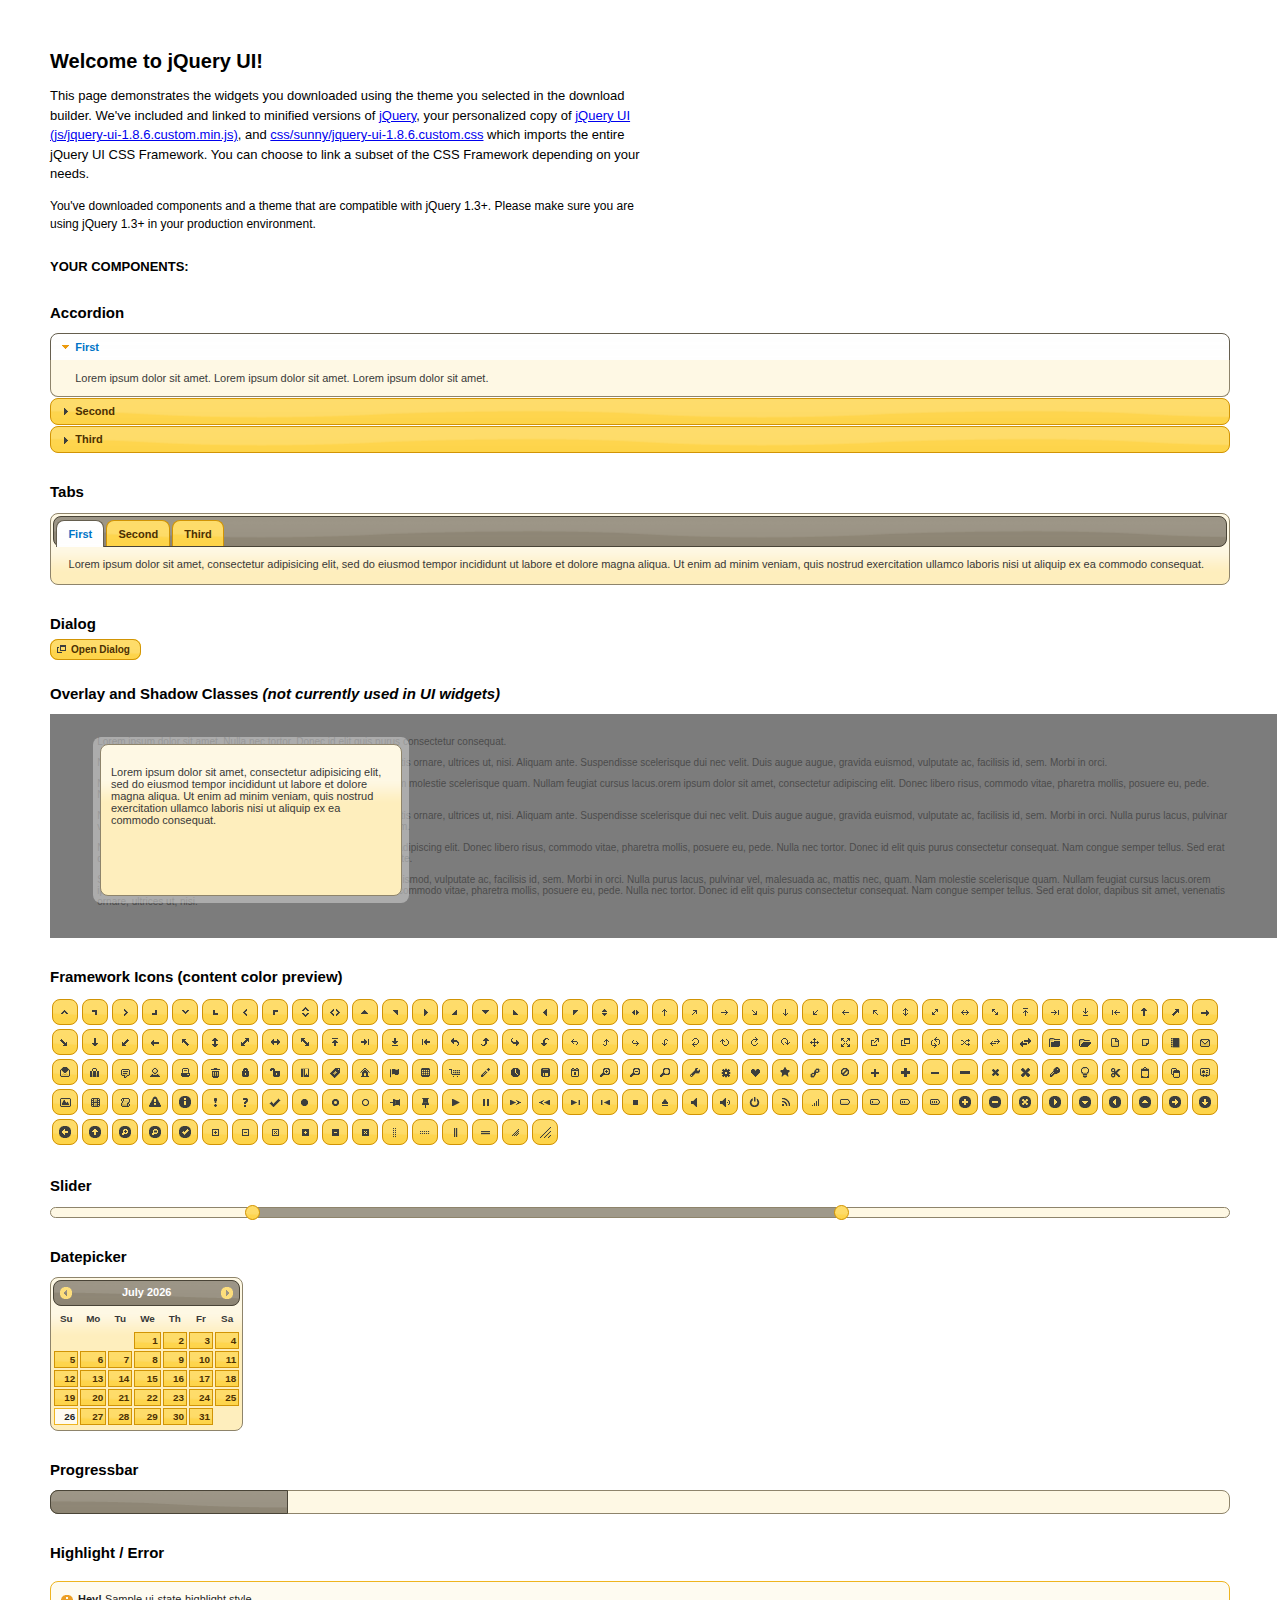
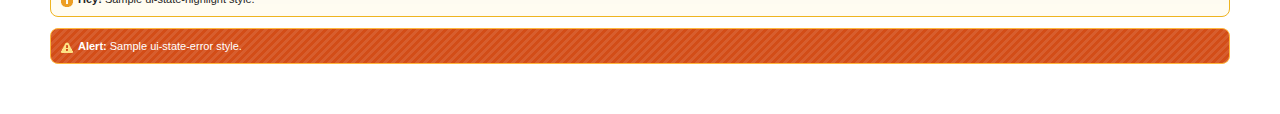
<file: static/lib/index.html>
<!DOCTYPE html>
<html>
	<head>
		<meta http-equiv="Content-Type" content="text/html; charset=iso-8859-1" />
		<title>jQuery UI Example Page</title>
		<link type="text/css" href="css/sunny/jquery-ui-1.8.6.custom.css" rel="stylesheet" />	
		<script type="text/javascript" src="js/jquery-1.4.2.min.js"></script>
		<script type="text/javascript" src="js/jquery-ui-1.8.6.custom.min.js"></script>
		<script type="text/javascript">
			$(function(){

				// Accordion
				$("#accordion").accordion({ header: "h3" });
	
				// Tabs
				$('#tabs').tabs();
	

				// Dialog			
				$('#dialog').dialog({
					autoOpen: false,
					width: 600,
					buttons: {
						"Ok": function() { 
							$(this).dialog("close"); 
						}, 
						"Cancel": function() { 
							$(this).dialog("close"); 
						} 
					}
				});
				
				// Dialog Link
				$('#dialog_link').click(function(){
					$('#dialog').dialog('open');
					return false;
				});

				// Datepicker
				$('#datepicker').datepicker({
					inline: true
				});
				
				// Slider
				$('#slider').slider({
					range: true,
					values: [17, 67]
				});
				
				// Progressbar
				$("#progressbar").progressbar({
					value: 20 
				});
				
				//hover states on the static widgets
				$('#dialog_link, ul#icons li').hover(
					function() { $(this).addClass('ui-state-hover'); }, 
					function() { $(this).removeClass('ui-state-hover'); }
				);
				
			});
		</script>
		<style type="text/css">
			/*demo page css*/
			body{ font: 62.5% "Trebuchet MS", sans-serif; margin: 50px;}
			.demoHeaders { margin-top: 2em; }
			#dialog_link {padding: .4em 1em .4em 20px;text-decoration: none;position: relative;}
			#dialog_link span.ui-icon {margin: 0 5px 0 0;position: absolute;left: .2em;top: 50%;margin-top: -8px;}
			ul#icons {margin: 0; padding: 0;}
			ul#icons li {margin: 2px; position: relative; padding: 4px 0; cursor: pointer; float: left;  list-style: none;}
			ul#icons span.ui-icon {float: left; margin: 0 4px;}
		</style>	
	</head>
	<body>
	<h1>Welcome to jQuery UI!</h1>
	<p style="font-size: 1.3em; line-height: 1.5; margin: 1em 0; width: 50%;">This page demonstrates the widgets you downloaded using the theme you selected in the download builder. We've included and linked to minified versions of <a href="js/jquery-1.4.2.min.js">jQuery</a>, your personalized copy of <a href="js/jquery-ui-1.8.6.custom.min.js">jQuery UI (js/jquery-ui-1.8.6.custom.min.js)</a>, and <a href="css/sunny/jquery-ui-1.8.6.custom.css">css/sunny/jquery-ui-1.8.6.custom.css</a> which imports the entire jQuery UI CSS Framework. You can choose to link a subset of the CSS Framework depending on your needs. </p>
	<p style="font-size: 1.2em; line-height: 1.5; margin: 1em 0; width: 50%;">You've downloaded components and a theme that are compatible with jQuery 1.3+. Please make sure you are using jQuery 1.3+ in your production environment.</p>	

	<p style="font-weight: bold; margin: 2em 0 1em; font-size: 1.3em;">YOUR COMPONENTS:</p>
		
		<!-- Accordion -->
		<h2 class="demoHeaders">Accordion</h2>
		<div id="accordion">
			<div>
				<h3><a href="#">First</a></h3>
				<div>Lorem ipsum dolor sit amet. Lorem ipsum dolor sit amet. Lorem ipsum dolor sit amet.</div>
			</div>
			<div>
				<h3><a href="#">Second</a></h3>
				<div>Phasellus mattis tincidunt nibh.</div>
			</div>
			<div>
				<h3><a href="#">Third</a></h3>
				<div>Nam dui erat, auctor a, dignissim quis.</div>
			</div>
		</div>
	
		<!-- Tabs -->
		<h2 class="demoHeaders">Tabs</h2>
		<div id="tabs">
			<ul>
				<li><a href="#tabs-1">First</a></li>
				<li><a href="#tabs-2">Second</a></li>
				<li><a href="#tabs-3">Third</a></li>
			</ul>
			<div id="tabs-1">Lorem ipsum dolor sit amet, consectetur adipisicing elit, sed do eiusmod tempor incididunt ut labore et dolore magna aliqua. Ut enim ad minim veniam, quis nostrud exercitation ullamco laboris nisi ut aliquip ex ea commodo consequat.</div>
			<div id="tabs-2">Phasellus mattis tincidunt nibh. Cras orci urna, blandit id, pretium vel, aliquet ornare, felis. Maecenas scelerisque sem non nisl. Fusce sed lorem in enim dictum bibendum.</div>
			<div id="tabs-3">Nam dui erat, auctor a, dignissim quis, sollicitudin eu, felis. Pellentesque nisi urna, interdum eget, sagittis et, consequat vestibulum, lacus. Mauris porttitor ullamcorper augue.</div>
		</div>
	
		<!-- Dialog NOTE: Dialog is not generated by UI in this demo so it can be visually styled in themeroller-->
		<h2 class="demoHeaders">Dialog</h2>
		<p><a href="#" id="dialog_link" class="ui-state-default ui-corner-all"><span class="ui-icon ui-icon-newwin"></span>Open Dialog</a></p>
		
		
		<h2 class="demoHeaders">Overlay and Shadow Classes <em>(not currently used in UI widgets)</em></h2>
		<div style="position: relative; width: 96%; height: 200px; padding:1% 4%; overflow:hidden;" class="fakewindowcontain">
			<p>Lorem ipsum dolor sit amet,  Nulla nec tortor. Donec id elit quis purus consectetur consequat. </p><p>Nam congue semper tellus. Sed erat dolor, dapibus sit amet, venenatis ornare, ultrices ut, nisi. Aliquam ante. Suspendisse scelerisque dui nec velit. Duis augue augue, gravida euismod, vulputate ac, facilisis id, sem. Morbi in orci. </p><p>Nulla purus lacus, pulvinar vel, malesuada ac, mattis nec, quam. Nam molestie scelerisque quam. Nullam feugiat cursus lacus.orem ipsum dolor sit amet, consectetur adipiscing elit. Donec libero risus, commodo vitae, pharetra mollis, posuere eu, pede. Nulla nec tortor. Donec id elit quis purus consectetur consequat. </p><p>Nam congue semper tellus. Sed erat dolor, dapibus sit amet, venenatis ornare, ultrices ut, nisi. Aliquam ante. Suspendisse scelerisque dui nec velit. Duis augue augue, gravida euismod, vulputate ac, facilisis id, sem. Morbi in orci. Nulla purus lacus, pulvinar vel, malesuada ac, mattis nec, quam. Nam molestie scelerisque quam. </p><p>Nullam feugiat cursus lacus.orem ipsum dolor sit amet, consectetur adipiscing elit. Donec libero risus, commodo vitae, pharetra mollis, posuere eu, pede. Nulla nec tortor. Donec id elit quis purus consectetur consequat. Nam congue semper tellus. Sed erat dolor, dapibus sit amet, venenatis ornare, ultrices ut, nisi. Aliquam ante. </p><p>Suspendisse scelerisque dui nec velit. Duis augue augue, gravida euismod, vulputate ac, facilisis id, sem. Morbi in orci. Nulla purus lacus, pulvinar vel, malesuada ac, mattis nec, quam. Nam molestie scelerisque quam. Nullam feugiat cursus lacus.orem ipsum dolor sit amet, consectetur adipiscing elit. Donec libero risus, commodo vitae, pharetra mollis, posuere eu, pede. Nulla nec tortor. Donec id elit quis purus consectetur consequat. Nam congue semper tellus. Sed erat dolor, dapibus sit amet, venenatis ornare, ultrices ut, nisi. </p>
			
			<!-- ui-dialog -->
			<div class="ui-overlay"><div class="ui-widget-overlay"></div><div class="ui-widget-shadow ui-corner-all" style="width: 302px; height: 152px; position: absolute; left: 50px; top: 30px;"></div></div>
			<div style="position: absolute; width: 280px; height: 130px;left: 50px; top: 30px; padding: 10px;" class="ui-widget ui-widget-content ui-corner-all">
				<div class="ui-dialog-content ui-widget-content" style="background: none; border: 0;">
					<p>Lorem ipsum dolor sit amet, consectetur adipisicing elit, sed do eiusmod tempor incididunt ut labore et dolore magna aliqua. Ut enim ad minim veniam, quis nostrud exercitation ullamco laboris nisi ut aliquip ex ea commodo consequat.</p>
				</div>
			</div>
		
		</div>

		
		<!-- ui-dialog -->
		<div id="dialog" title="Dialog Title">
			<p>Lorem ipsum dolor sit amet, consectetur adipisicing elit, sed do eiusmod tempor incididunt ut labore et dolore magna aliqua. Ut enim ad minim veniam, quis nostrud exercitation ullamco laboris nisi ut aliquip ex ea commodo consequat.</p>
		</div>
			
				
				
		<h2 class="demoHeaders">Framework Icons (content color preview)</h2>
		<ul id="icons" class="ui-widget ui-helper-clearfix">
		
		<li class="ui-state-default ui-corner-all" title=".ui-icon-carat-1-n"><span class="ui-icon ui-icon-carat-1-n"></span></li>
		<li class="ui-state-default ui-corner-all" title=".ui-icon-carat-1-ne"><span class="ui-icon ui-icon-carat-1-ne"></span></li>
		<li class="ui-state-default ui-corner-all" title=".ui-icon-carat-1-e"><span class="ui-icon ui-icon-carat-1-e"></span></li>
		
		<li class="ui-state-default ui-corner-all" title=".ui-icon-carat-1-se"><span class="ui-icon ui-icon-carat-1-se"></span></li>
		<li class="ui-state-default ui-corner-all" title=".ui-icon-carat-1-s"><span class="ui-icon ui-icon-carat-1-s"></span></li>
		<li class="ui-state-default ui-corner-all" title=".ui-icon-carat-1-sw"><span class="ui-icon ui-icon-carat-1-sw"></span></li>
		<li class="ui-state-default ui-corner-all" title=".ui-icon-carat-1-w"><span class="ui-icon ui-icon-carat-1-w"></span></li>
		<li class="ui-state-default ui-corner-all" title=".ui-icon-carat-1-nw"><span class="ui-icon ui-icon-carat-1-nw"></span></li>
		<li class="ui-state-default ui-corner-all" title=".ui-icon-carat-2-n-s"><span class="ui-icon ui-icon-carat-2-n-s"></span></li>
		<li class="ui-state-default ui-corner-all" title=".ui-icon-carat-2-e-w"><span class="ui-icon ui-icon-carat-2-e-w"></span></li>
		<li class="ui-state-default ui-corner-all" title=".ui-icon-triangle-1-n"><span class="ui-icon ui-icon-triangle-1-n"></span></li>
		<li class="ui-state-default ui-corner-all" title=".ui-icon-triangle-1-ne"><span class="ui-icon ui-icon-triangle-1-ne"></span></li>
		
		<li class="ui-state-default ui-corner-all" title=".ui-icon-triangle-1-e"><span class="ui-icon ui-icon-triangle-1-e"></span></li>
		<li class="ui-state-default ui-corner-all" title=".ui-icon-triangle-1-se"><span class="ui-icon ui-icon-triangle-1-se"></span></li>
		<li class="ui-state-default ui-corner-all" title=".ui-icon-triangle-1-s"><span class="ui-icon ui-icon-triangle-1-s"></span></li>
		<li class="ui-state-default ui-corner-all" title=".ui-icon-triangle-1-sw"><span class="ui-icon ui-icon-triangle-1-sw"></span></li>
		<li class="ui-state-default ui-corner-all" title=".ui-icon-triangle-1-w"><span class="ui-icon ui-icon-triangle-1-w"></span></li>
		<li class="ui-state-default ui-corner-all" title=".ui-icon-triangle-1-nw"><span class="ui-icon ui-icon-triangle-1-nw"></span></li>
		<li class="ui-state-default ui-corner-all" title=".ui-icon-triangle-2-n-s"><span class="ui-icon ui-icon-triangle-2-n-s"></span></li>
		<li class="ui-state-default ui-corner-all" title=".ui-icon-triangle-2-e-w"><span class="ui-icon ui-icon-triangle-2-e-w"></span></li>
		<li class="ui-state-default ui-corner-all" title=".ui-icon-arrow-1-n"><span class="ui-icon ui-icon-arrow-1-n"></span></li>
		
		<li class="ui-state-default ui-corner-all" title=".ui-icon-arrow-1-ne"><span class="ui-icon ui-icon-arrow-1-ne"></span></li>
		<li class="ui-state-default ui-corner-all" title=".ui-icon-arrow-1-e"><span class="ui-icon ui-icon-arrow-1-e"></span></li>
		<li class="ui-state-default ui-corner-all" title=".ui-icon-arrow-1-se"><span class="ui-icon ui-icon-arrow-1-se"></span></li>
		<li class="ui-state-default ui-corner-all" title=".ui-icon-arrow-1-s"><span class="ui-icon ui-icon-arrow-1-s"></span></li>
		<li class="ui-state-default ui-corner-all" title=".ui-icon-arrow-1-sw"><span class="ui-icon ui-icon-arrow-1-sw"></span></li>
		<li class="ui-state-default ui-corner-all" title=".ui-icon-arrow-1-w"><span class="ui-icon ui-icon-arrow-1-w"></span></li>
		<li class="ui-state-default ui-corner-all" title=".ui-icon-arrow-1-nw"><span class="ui-icon ui-icon-arrow-1-nw"></span></li>
		<li class="ui-state-default ui-corner-all" title=".ui-icon-arrow-2-n-s"><span class="ui-icon ui-icon-arrow-2-n-s"></span></li>
		<li class="ui-state-default ui-corner-all" title=".ui-icon-arrow-2-ne-sw"><span class="ui-icon ui-icon-arrow-2-ne-sw"></span></li>
		
		<li class="ui-state-default ui-corner-all" title=".ui-icon-arrow-2-e-w"><span class="ui-icon ui-icon-arrow-2-e-w"></span></li>
		<li class="ui-state-default ui-corner-all" title=".ui-icon-arrow-2-se-nw"><span class="ui-icon ui-icon-arrow-2-se-nw"></span></li>
		<li class="ui-state-default ui-corner-all" title=".ui-icon-arrowstop-1-n"><span class="ui-icon ui-icon-arrowstop-1-n"></span></li>
		<li class="ui-state-default ui-corner-all" title=".ui-icon-arrowstop-1-e"><span class="ui-icon ui-icon-arrowstop-1-e"></span></li>
		<li class="ui-state-default ui-corner-all" title=".ui-icon-arrowstop-1-s"><span class="ui-icon ui-icon-arrowstop-1-s"></span></li>
		<li class="ui-state-default ui-corner-all" title=".ui-icon-arrowstop-1-w"><span class="ui-icon ui-icon-arrowstop-1-w"></span></li>
		<li class="ui-state-default ui-corner-all" title=".ui-icon-arrowthick-1-n"><span class="ui-icon ui-icon-arrowthick-1-n"></span></li>
		<li class="ui-state-default ui-corner-all" title=".ui-icon-arrowthick-1-ne"><span class="ui-icon ui-icon-arrowthick-1-ne"></span></li>
		<li class="ui-state-default ui-corner-all" title=".ui-icon-arrowthick-1-e"><span class="ui-icon ui-icon-arrowthick-1-e"></span></li>
		
		<li class="ui-state-default ui-corner-all" title=".ui-icon-arrowthick-1-se"><span class="ui-icon ui-icon-arrowthick-1-se"></span></li>
		<li class="ui-state-default ui-corner-all" title=".ui-icon-arrowthick-1-s"><span class="ui-icon ui-icon-arrowthick-1-s"></span></li>
		<li class="ui-state-default ui-corner-all" title=".ui-icon-arrowthick-1-sw"><span class="ui-icon ui-icon-arrowthick-1-sw"></span></li>
		<li class="ui-state-default ui-corner-all" title=".ui-icon-arrowthick-1-w"><span class="ui-icon ui-icon-arrowthick-1-w"></span></li>
		<li class="ui-state-default ui-corner-all" title=".ui-icon-arrowthick-1-nw"><span class="ui-icon ui-icon-arrowthick-1-nw"></span></li>
		<li class="ui-state-default ui-corner-all" title=".ui-icon-arrowthick-2-n-s"><span class="ui-icon ui-icon-arrowthick-2-n-s"></span></li>
		<li class="ui-state-default ui-corner-all" title=".ui-icon-arrowthick-2-ne-sw"><span class="ui-icon ui-icon-arrowthick-2-ne-sw"></span></li>
		<li class="ui-state-default ui-corner-all" title=".ui-icon-arrowthick-2-e-w"><span class="ui-icon ui-icon-arrowthick-2-e-w"></span></li>
		<li class="ui-state-default ui-corner-all" title=".ui-icon-arrowthick-2-se-nw"><span class="ui-icon ui-icon-arrowthick-2-se-nw"></span></li>
		
		<li class="ui-state-default ui-corner-all" title=".ui-icon-arrowthickstop-1-n"><span class="ui-icon ui-icon-arrowthickstop-1-n"></span></li>
		<li class="ui-state-default ui-corner-all" title=".ui-icon-arrowthickstop-1-e"><span class="ui-icon ui-icon-arrowthickstop-1-e"></span></li>
		<li class="ui-state-default ui-corner-all" title=".ui-icon-arrowthickstop-1-s"><span class="ui-icon ui-icon-arrowthickstop-1-s"></span></li>
		<li class="ui-state-default ui-corner-all" title=".ui-icon-arrowthickstop-1-w"><span class="ui-icon ui-icon-arrowthickstop-1-w"></span></li>
		<li class="ui-state-default ui-corner-all" title=".ui-icon-arrowreturnthick-1-w"><span class="ui-icon ui-icon-arrowreturnthick-1-w"></span></li>
		<li class="ui-state-default ui-corner-all" title=".ui-icon-arrowreturnthick-1-n"><span class="ui-icon ui-icon-arrowreturnthick-1-n"></span></li>
		<li class="ui-state-default ui-corner-all" title=".ui-icon-arrowreturnthick-1-e"><span class="ui-icon ui-icon-arrowreturnthick-1-e"></span></li>
		<li class="ui-state-default ui-corner-all" title=".ui-icon-arrowreturnthick-1-s"><span class="ui-icon ui-icon-arrowreturnthick-1-s"></span></li>
		<li class="ui-state-default ui-corner-all" title=".ui-icon-arrowreturn-1-w"><span class="ui-icon ui-icon-arrowreturn-1-w"></span></li>
		
		<li class="ui-state-default ui-corner-all" title=".ui-icon-arrowreturn-1-n"><span class="ui-icon ui-icon-arrowreturn-1-n"></span></li>
		<li class="ui-state-default ui-corner-all" title=".ui-icon-arrowreturn-1-e"><span class="ui-icon ui-icon-arrowreturn-1-e"></span></li>
		<li class="ui-state-default ui-corner-all" title=".ui-icon-arrowreturn-1-s"><span class="ui-icon ui-icon-arrowreturn-1-s"></span></li>
		<li class="ui-state-default ui-corner-all" title=".ui-icon-arrowrefresh-1-w"><span class="ui-icon ui-icon-arrowrefresh-1-w"></span></li>
		<li class="ui-state-default ui-corner-all" title=".ui-icon-arrowrefresh-1-n"><span class="ui-icon ui-icon-arrowrefresh-1-n"></span></li>
		<li class="ui-state-default ui-corner-all" title=".ui-icon-arrowrefresh-1-e"><span class="ui-icon ui-icon-arrowrefresh-1-e"></span></li>
		<li class="ui-state-default ui-corner-all" title=".ui-icon-arrowrefresh-1-s"><span class="ui-icon ui-icon-arrowrefresh-1-s"></span></li>
		<li class="ui-state-default ui-corner-all" title=".ui-icon-arrow-4"><span class="ui-icon ui-icon-arrow-4"></span></li>
		<li class="ui-state-default ui-corner-all" title=".ui-icon-arrow-4-diag"><span class="ui-icon ui-icon-arrow-4-diag"></span></li>
		
		<li class="ui-state-default ui-corner-all" title=".ui-icon-extlink"><span class="ui-icon ui-icon-extlink"></span></li>
		<li class="ui-state-default ui-corner-all" title=".ui-icon-newwin"><span class="ui-icon ui-icon-newwin"></span></li>
		<li class="ui-state-default ui-corner-all" title=".ui-icon-refresh"><span class="ui-icon ui-icon-refresh"></span></li>
		<li class="ui-state-default ui-corner-all" title=".ui-icon-shuffle"><span class="ui-icon ui-icon-shuffle"></span></li>
		<li class="ui-state-default ui-corner-all" title=".ui-icon-transfer-e-w"><span class="ui-icon ui-icon-transfer-e-w"></span></li>
		<li class="ui-state-default ui-corner-all" title=".ui-icon-transferthick-e-w"><span class="ui-icon ui-icon-transferthick-e-w"></span></li>
		<li class="ui-state-default ui-corner-all" title=".ui-icon-folder-collapsed"><span class="ui-icon ui-icon-folder-collapsed"></span></li>
		<li class="ui-state-default ui-corner-all" title=".ui-icon-folder-open"><span class="ui-icon ui-icon-folder-open"></span></li>
		<li class="ui-state-default ui-corner-all" title=".ui-icon-document"><span class="ui-icon ui-icon-document"></span></li>
		
		<li class="ui-state-default ui-corner-all" title=".ui-icon-document-b"><span class="ui-icon ui-icon-document-b"></span></li>
		<li class="ui-state-default ui-corner-all" title=".ui-icon-note"><span class="ui-icon ui-icon-note"></span></li>
		<li class="ui-state-default ui-corner-all" title=".ui-icon-mail-closed"><span class="ui-icon ui-icon-mail-closed"></span></li>
		<li class="ui-state-default ui-corner-all" title=".ui-icon-mail-open"><span class="ui-icon ui-icon-mail-open"></span></li>
		<li class="ui-state-default ui-corner-all" title=".ui-icon-suitcase"><span class="ui-icon ui-icon-suitcase"></span></li>
		<li class="ui-state-default ui-corner-all" title=".ui-icon-comment"><span class="ui-icon ui-icon-comment"></span></li>
		<li class="ui-state-default ui-corner-all" title=".ui-icon-person"><span class="ui-icon ui-icon-person"></span></li>
		<li class="ui-state-default ui-corner-all" title=".ui-icon-print"><span class="ui-icon ui-icon-print"></span></li>
		<li class="ui-state-default ui-corner-all" title=".ui-icon-trash"><span class="ui-icon ui-icon-trash"></span></li>
		
		<li class="ui-state-default ui-corner-all" title=".ui-icon-locked"><span class="ui-icon ui-icon-locked"></span></li>
		<li class="ui-state-default ui-corner-all" title=".ui-icon-unlocked"><span class="ui-icon ui-icon-unlocked"></span></li>
		<li class="ui-state-default ui-corner-all" title=".ui-icon-bookmark"><span class="ui-icon ui-icon-bookmark"></span></li>
		<li class="ui-state-default ui-corner-all" title=".ui-icon-tag"><span class="ui-icon ui-icon-tag"></span></li>
		<li class="ui-state-default ui-corner-all" title=".ui-icon-home"><span class="ui-icon ui-icon-home"></span></li>
		<li class="ui-state-default ui-corner-all" title=".ui-icon-flag"><span class="ui-icon ui-icon-flag"></span></li>
		<li class="ui-state-default ui-corner-all" title=".ui-icon-calculator"><span class="ui-icon ui-icon-calculator"></span></li>
		<li class="ui-state-default ui-corner-all" title=".ui-icon-cart"><span class="ui-icon ui-icon-cart"></span></li>
		<li class="ui-state-default ui-corner-all" title=".ui-icon-pencil"><span class="ui-icon ui-icon-pencil"></span></li>
		
		<li class="ui-state-default ui-corner-all" title=".ui-icon-clock"><span class="ui-icon ui-icon-clock"></span></li>
		<li class="ui-state-default ui-corner-all" title=".ui-icon-disk"><span class="ui-icon ui-icon-disk"></span></li>
		<li class="ui-state-default ui-corner-all" title=".ui-icon-calendar"><span class="ui-icon ui-icon-calendar"></span></li>
		<li class="ui-state-default ui-corner-all" title=".ui-icon-zoomin"><span class="ui-icon ui-icon-zoomin"></span></li>
		<li class="ui-state-default ui-corner-all" title=".ui-icon-zoomout"><span class="ui-icon ui-icon-zoomout"></span></li>
		<li class="ui-state-default ui-corner-all" title=".ui-icon-search"><span class="ui-icon ui-icon-search"></span></li>
		<li class="ui-state-default ui-corner-all" title=".ui-icon-wrench"><span class="ui-icon ui-icon-wrench"></span></li>
		<li class="ui-state-default ui-corner-all" title=".ui-icon-gear"><span class="ui-icon ui-icon-gear"></span></li>
		<li class="ui-state-default ui-corner-all" title=".ui-icon-heart"><span class="ui-icon ui-icon-heart"></span></li>
		
		<li class="ui-state-default ui-corner-all" title=".ui-icon-star"><span class="ui-icon ui-icon-star"></span></li>
		<li class="ui-state-default ui-corner-all" title=".ui-icon-link"><span class="ui-icon ui-icon-link"></span></li>
		<li class="ui-state-default ui-corner-all" title=".ui-icon-cancel"><span class="ui-icon ui-icon-cancel"></span></li>
		<li class="ui-state-default ui-corner-all" title=".ui-icon-plus"><span class="ui-icon ui-icon-plus"></span></li>
		<li class="ui-state-default ui-corner-all" title=".ui-icon-plusthick"><span class="ui-icon ui-icon-plusthick"></span></li>
		<li class="ui-state-default ui-corner-all" title=".ui-icon-minus"><span class="ui-icon ui-icon-minus"></span></li>
		<li class="ui-state-default ui-corner-all" title=".ui-icon-minusthick"><span class="ui-icon ui-icon-minusthick"></span></li>
		<li class="ui-state-default ui-corner-all" title=".ui-icon-close"><span class="ui-icon ui-icon-close"></span></li>
		<li class="ui-state-default ui-corner-all" title=".ui-icon-closethick"><span class="ui-icon ui-icon-closethick"></span></li>
		
		<li class="ui-state-default ui-corner-all" title=".ui-icon-key"><span class="ui-icon ui-icon-key"></span></li>
		<li class="ui-state-default ui-corner-all" title=".ui-icon-lightbulb"><span class="ui-icon ui-icon-lightbulb"></span></li>
		<li class="ui-state-default ui-corner-all" title=".ui-icon-scissors"><span class="ui-icon ui-icon-scissors"></span></li>
		<li class="ui-state-default ui-corner-all" title=".ui-icon-clipboard"><span class="ui-icon ui-icon-clipboard"></span></li>
		<li class="ui-state-default ui-corner-all" title=".ui-icon-copy"><span class="ui-icon ui-icon-copy"></span></li>
		<li class="ui-state-default ui-corner-all" title=".ui-icon-contact"><span class="ui-icon ui-icon-contact"></span></li>
		<li class="ui-state-default ui-corner-all" title=".ui-icon-image"><span class="ui-icon ui-icon-image"></span></li>
		<li class="ui-state-default ui-corner-all" title=".ui-icon-video"><span class="ui-icon ui-icon-video"></span></li>
		<li class="ui-state-default ui-corner-all" title=".ui-icon-script"><span class="ui-icon ui-icon-script"></span></li>
		<li class="ui-state-default ui-corner-all" title=".ui-icon-alert"><span class="ui-icon ui-icon-alert"></span></li>
		
		<li class="ui-state-default ui-corner-all" title=".ui-icon-info"><span class="ui-icon ui-icon-info"></span></li>
		<li class="ui-state-default ui-corner-all" title=".ui-icon-notice"><span class="ui-icon ui-icon-notice"></span></li>
		<li class="ui-state-default ui-corner-all" title=".ui-icon-help"><span class="ui-icon ui-icon-help"></span></li>
		<li class="ui-state-default ui-corner-all" title=".ui-icon-check"><span class="ui-icon ui-icon-check"></span></li>
		<li class="ui-state-default ui-corner-all" title=".ui-icon-bullet"><span class="ui-icon ui-icon-bullet"></span></li>
		<li class="ui-state-default ui-corner-all" title=".ui-icon-radio-off"><span class="ui-icon ui-icon-radio-off"></span></li>
		<li class="ui-state-default ui-corner-all" title=".ui-icon-radio-on"><span class="ui-icon ui-icon-radio-on"></span></li>
		<li class="ui-state-default ui-corner-all" title=".ui-icon-pin-w"><span class="ui-icon ui-icon-pin-w"></span></li>
		<li class="ui-state-default ui-corner-all" title=".ui-icon-pin-s"><span class="ui-icon ui-icon-pin-s"></span></li>
		<li class="ui-state-default ui-corner-all" title=".ui-icon-play"><span class="ui-icon ui-icon-play"></span></li>
		<li class="ui-state-default ui-corner-all" title=".ui-icon-pause"><span class="ui-icon ui-icon-pause"></span></li>
		
		<li class="ui-state-default ui-corner-all" title=".ui-icon-seek-next"><span class="ui-icon ui-icon-seek-next"></span></li>
		<li class="ui-state-default ui-corner-all" title=".ui-icon-seek-prev"><span class="ui-icon ui-icon-seek-prev"></span></li>
		<li class="ui-state-default ui-corner-all" title=".ui-icon-seek-end"><span class="ui-icon ui-icon-seek-end"></span></li>
		<li class="ui-state-default ui-corner-all" title=".ui-icon-seek-first"><span class="ui-icon ui-icon-seek-first"></span></li>
		<li class="ui-state-default ui-corner-all" title=".ui-icon-stop"><span class="ui-icon ui-icon-stop"></span></li>
		<li class="ui-state-default ui-corner-all" title=".ui-icon-eject"><span class="ui-icon ui-icon-eject"></span></li>
		<li class="ui-state-default ui-corner-all" title=".ui-icon-volume-off"><span class="ui-icon ui-icon-volume-off"></span></li>
		<li class="ui-state-default ui-corner-all" title=".ui-icon-volume-on"><span class="ui-icon ui-icon-volume-on"></span></li>
		<li class="ui-state-default ui-corner-all" title=".ui-icon-power"><span class="ui-icon ui-icon-power"></span></li>
		
		<li class="ui-state-default ui-corner-all" title=".ui-icon-signal-diag"><span class="ui-icon ui-icon-signal-diag"></span></li>
		<li class="ui-state-default ui-corner-all" title=".ui-icon-signal"><span class="ui-icon ui-icon-signal"></span></li>
		<li class="ui-state-default ui-corner-all" title=".ui-icon-battery-0"><span class="ui-icon ui-icon-battery-0"></span></li>
		<li class="ui-state-default ui-corner-all" title=".ui-icon-battery-1"><span class="ui-icon ui-icon-battery-1"></span></li>
		<li class="ui-state-default ui-corner-all" title=".ui-icon-battery-2"><span class="ui-icon ui-icon-battery-2"></span></li>
		<li class="ui-state-default ui-corner-all" title=".ui-icon-battery-3"><span class="ui-icon ui-icon-battery-3"></span></li>
		<li class="ui-state-default ui-corner-all" title=".ui-icon-circle-plus"><span class="ui-icon ui-icon-circle-plus"></span></li>
		<li class="ui-state-default ui-corner-all" title=".ui-icon-circle-minus"><span class="ui-icon ui-icon-circle-minus"></span></li>
		<li class="ui-state-default ui-corner-all" title=".ui-icon-circle-close"><span class="ui-icon ui-icon-circle-close"></span></li>
		
		<li class="ui-state-default ui-corner-all" title=".ui-icon-circle-triangle-e"><span class="ui-icon ui-icon-circle-triangle-e"></span></li>
		<li class="ui-state-default ui-corner-all" title=".ui-icon-circle-triangle-s"><span class="ui-icon ui-icon-circle-triangle-s"></span></li>
		<li class="ui-state-default ui-corner-all" title=".ui-icon-circle-triangle-w"><span class="ui-icon ui-icon-circle-triangle-w"></span></li>
		<li class="ui-state-default ui-corner-all" title=".ui-icon-circle-triangle-n"><span class="ui-icon ui-icon-circle-triangle-n"></span></li>
		<li class="ui-state-default ui-corner-all" title=".ui-icon-circle-arrow-e"><span class="ui-icon ui-icon-circle-arrow-e"></span></li>
		<li class="ui-state-default ui-corner-all" title=".ui-icon-circle-arrow-s"><span class="ui-icon ui-icon-circle-arrow-s"></span></li>
		<li class="ui-state-default ui-corner-all" title=".ui-icon-circle-arrow-w"><span class="ui-icon ui-icon-circle-arrow-w"></span></li>
		<li class="ui-state-default ui-corner-all" title=".ui-icon-circle-arrow-n"><span class="ui-icon ui-icon-circle-arrow-n"></span></li>
		<li class="ui-state-default ui-corner-all" title=".ui-icon-circle-zoomin"><span class="ui-icon ui-icon-circle-zoomin"></span></li>
		
		<li class="ui-state-default ui-corner-all" title=".ui-icon-circle-zoomout"><span class="ui-icon ui-icon-circle-zoomout"></span></li>
		<li class="ui-state-default ui-corner-all" title=".ui-icon-circle-check"><span class="ui-icon ui-icon-circle-check"></span></li>
		<li class="ui-state-default ui-corner-all" title=".ui-icon-circlesmall-plus"><span class="ui-icon ui-icon-circlesmall-plus"></span></li>
		<li class="ui-state-default ui-corner-all" title=".ui-icon-circlesmall-minus"><span class="ui-icon ui-icon-circlesmall-minus"></span></li>
		<li class="ui-state-default ui-corner-all" title=".ui-icon-circlesmall-close"><span class="ui-icon ui-icon-circlesmall-close"></span></li>
		<li class="ui-state-default ui-corner-all" title=".ui-icon-squaresmall-plus"><span class="ui-icon ui-icon-squaresmall-plus"></span></li>
		<li class="ui-state-default ui-corner-all" title=".ui-icon-squaresmall-minus"><span class="ui-icon ui-icon-squaresmall-minus"></span></li>
		<li class="ui-state-default ui-corner-all" title=".ui-icon-squaresmall-close"><span class="ui-icon ui-icon-squaresmall-close"></span></li>
		<li class="ui-state-default ui-corner-all" title=".ui-icon-grip-dotted-vertical"><span class="ui-icon ui-icon-grip-dotted-vertical"></span></li>
		
		<li class="ui-state-default ui-corner-all" title=".ui-icon-grip-dotted-horizontal"><span class="ui-icon ui-icon-grip-dotted-horizontal"></span></li>
		<li class="ui-state-default ui-corner-all" title=".ui-icon-grip-solid-vertical"><span class="ui-icon ui-icon-grip-solid-vertical"></span></li>
		<li class="ui-state-default ui-corner-all" title=".ui-icon-grip-solid-horizontal"><span class="ui-icon ui-icon-grip-solid-horizontal"></span></li>
		<li class="ui-state-default ui-corner-all" title=".ui-icon-gripsmall-diagonal-se"><span class="ui-icon ui-icon-gripsmall-diagonal-se"></span></li>
		<li class="ui-state-default ui-corner-all" title=".ui-icon-grip-diagonal-se"><span class="ui-icon ui-icon-grip-diagonal-se"></span></li>
		</ul>

	
		<!-- Slider -->
		<h2 class="demoHeaders">Slider</h2>
		<div id="slider"></div>
	
		<!-- Datepicker -->
		<h2 class="demoHeaders">Datepicker</h2>
		<div id="datepicker"></div>
	
		<!-- Progressbar -->
		<h2 class="demoHeaders">Progressbar</h2>	
		<div id="progressbar"></div>
			
		<!-- Highlight / Error -->
		<h2 class="demoHeaders">Highlight / Error</h2>
		<div class="ui-widget">
			<div class="ui-state-highlight ui-corner-all" style="margin-top: 20px; padding: 0 .7em;"> 
				<p><span class="ui-icon ui-icon-info" style="float: left; margin-right: .3em;"></span>
				<strong>Hey!</strong> Sample ui-state-highlight style.</p>
			</div>
		</div>
		<br/>
		<div class="ui-widget">
			<div class="ui-state-error ui-corner-all" style="padding: 0 .7em;"> 
				<p><span class="ui-icon ui-icon-alert" style="float: left; margin-right: .3em;"></span> 
				<strong>Alert:</strong> Sample ui-state-error style.</p>
			</div>
		</div>

	</body>
</html>
</file>
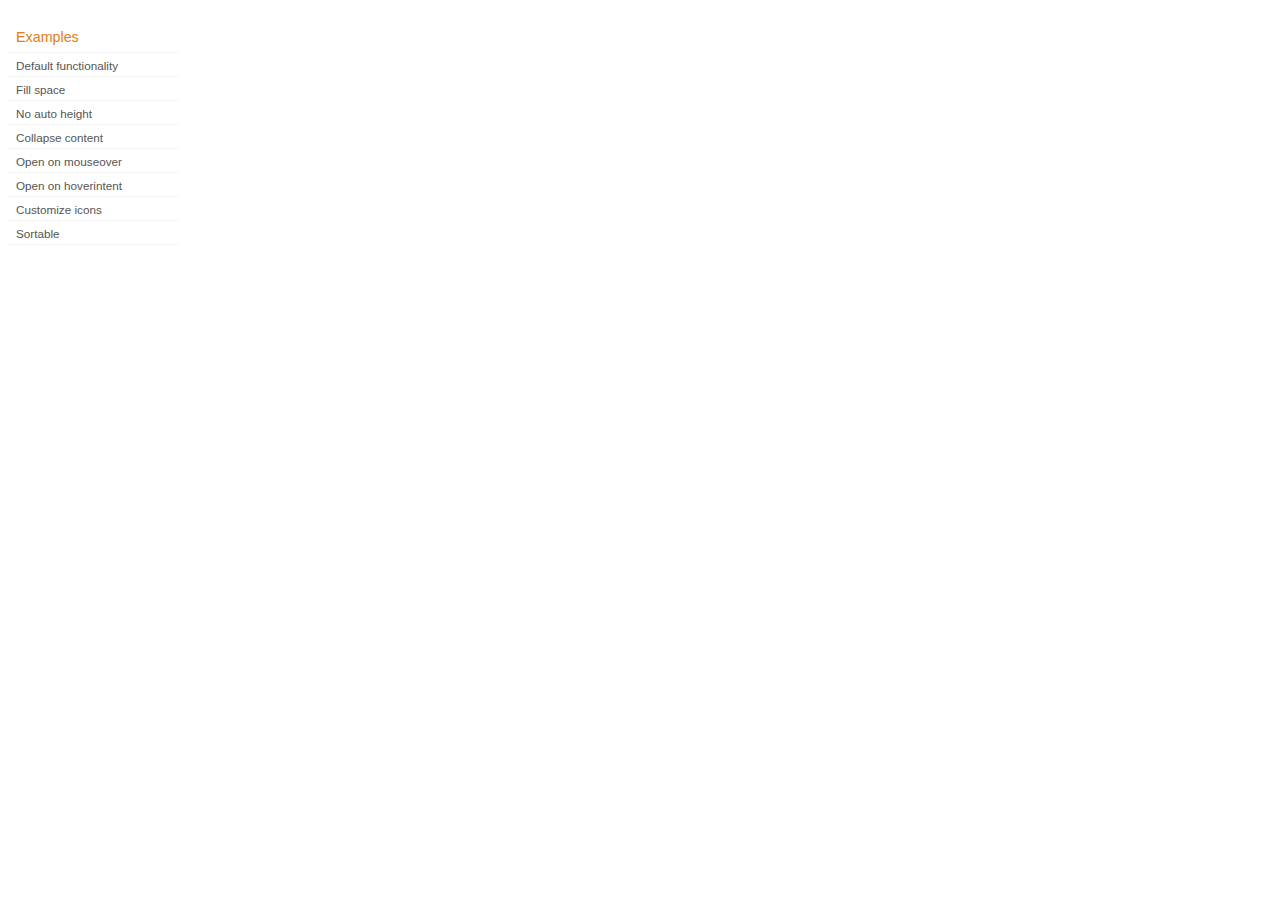
<file: static/lib/development-bundle/demos/accordion/index.html>
<!DOCTYPE html>
<html lang="en">
<head>
	<meta charset="utf-8">
	<title>jQuery UI Accordion Demos</title>
	<link rel="stylesheet" href="../demos.css">
</head>
<body>

<div class="demos-nav">
	<h4>Examples</h4>
	<ul>
		<li class="demo-config-on"><a href="default.html">Default functionality</a></li>
		<li><a href="fillspace.html">Fill space</a></li>
		<li><a href="no-auto-height.html">No auto height</a></li>
		<li><a href="collapsible.html">Collapse content</a></li>
		<li><a href="mouseover.html">Open on mouseover</a></li>
		<li><a href="hoverintent.html">Open on hoverintent</a></li>
		<li><a href="custom-icons.html">Customize icons</a></li>
		<li><a href="sortable.html">Sortable</a></li>
	</ul>
</div>

</body>
</html>
</file>
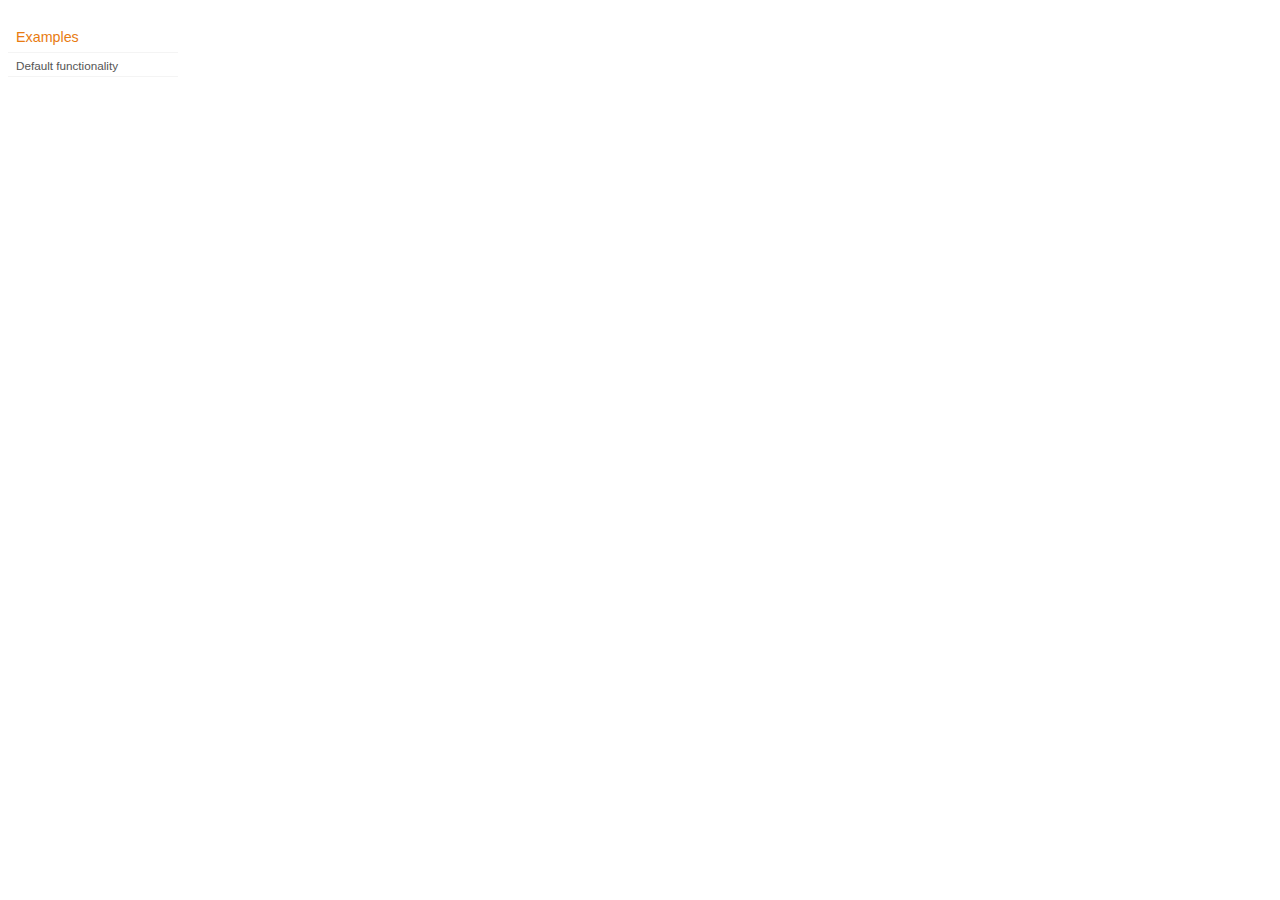
<file: static/lib/development-bundle/demos/addClass/index.html>
<!DOCTYPE html>
<html lang="en">
<head>
	<meta charset="utf-8">
	<title>jQuery UI Effects Demos</title>
	<link rel="stylesheet" href="../demos.css">
</head>
<body>

<div class="demos-nav">
	<h4>Examples</h4>
	<ul>
		<li class="demo-config-on"><a href="default.html">Default functionality</a></li>
	</ul>
</div>

</body>
</html>
</file>
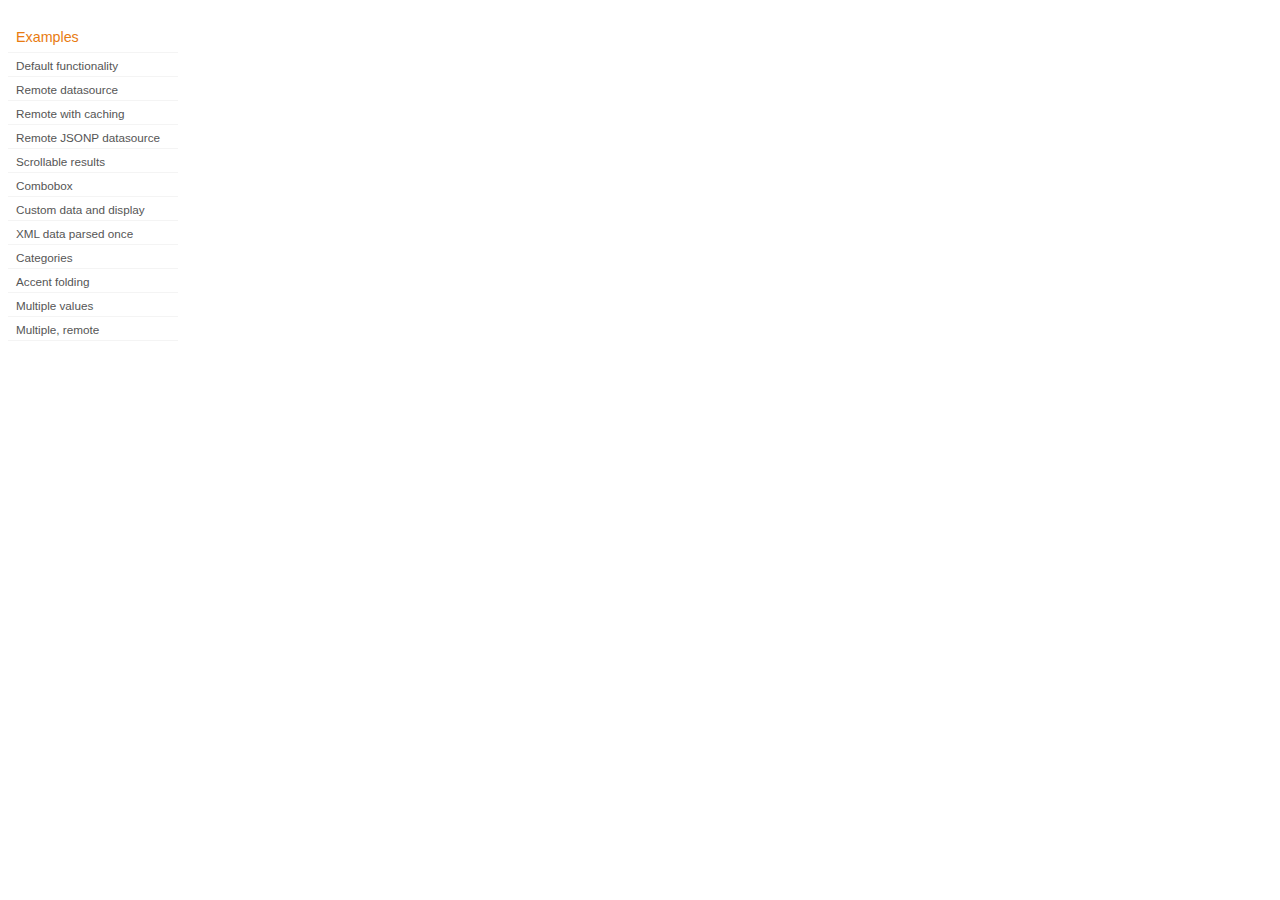
<file: static/lib/development-bundle/demos/autocomplete/index.html>
<!DOCTYPE html>
<html lang="en">
<head>
	<meta charset="utf-8">
	<title>jQuery UI Autocomplete Demos</title>
	<link rel="stylesheet" href="../demos.css">
</head>
<body>
	<div class="demos-nav">
		<h4>Examples</h4>
		<ul>
			<li class="demo-config-on"><a href="default.html">Default functionality</a></li>
			<li><a href="remote.html">Remote datasource</a></li>
			<li><a href="remote-with-cache.html">Remote with caching</a></li>
			<li><a href="remote-jsonp.html">Remote JSONP datasource</a></li>
			<li><a href="maxheight.html">Scrollable results</a></li>
			<li><a href="combobox.html">Combobox</a></li>
			<li><a href="custom-data.html">Custom data and display</a></li>
			<li><a href="xml.html">XML data parsed once</a></li>
			<li><a href="categories.html">Categories</a></li>
			<li><a href="folding.html">Accent folding</a></li>
			<li><a href="multiple.html">Multiple values</a></li>
			<li><a href="multiple-remote.html">Multiple, remote</a></li>
		</ul>
	</div>
</body>
</html>
</file>
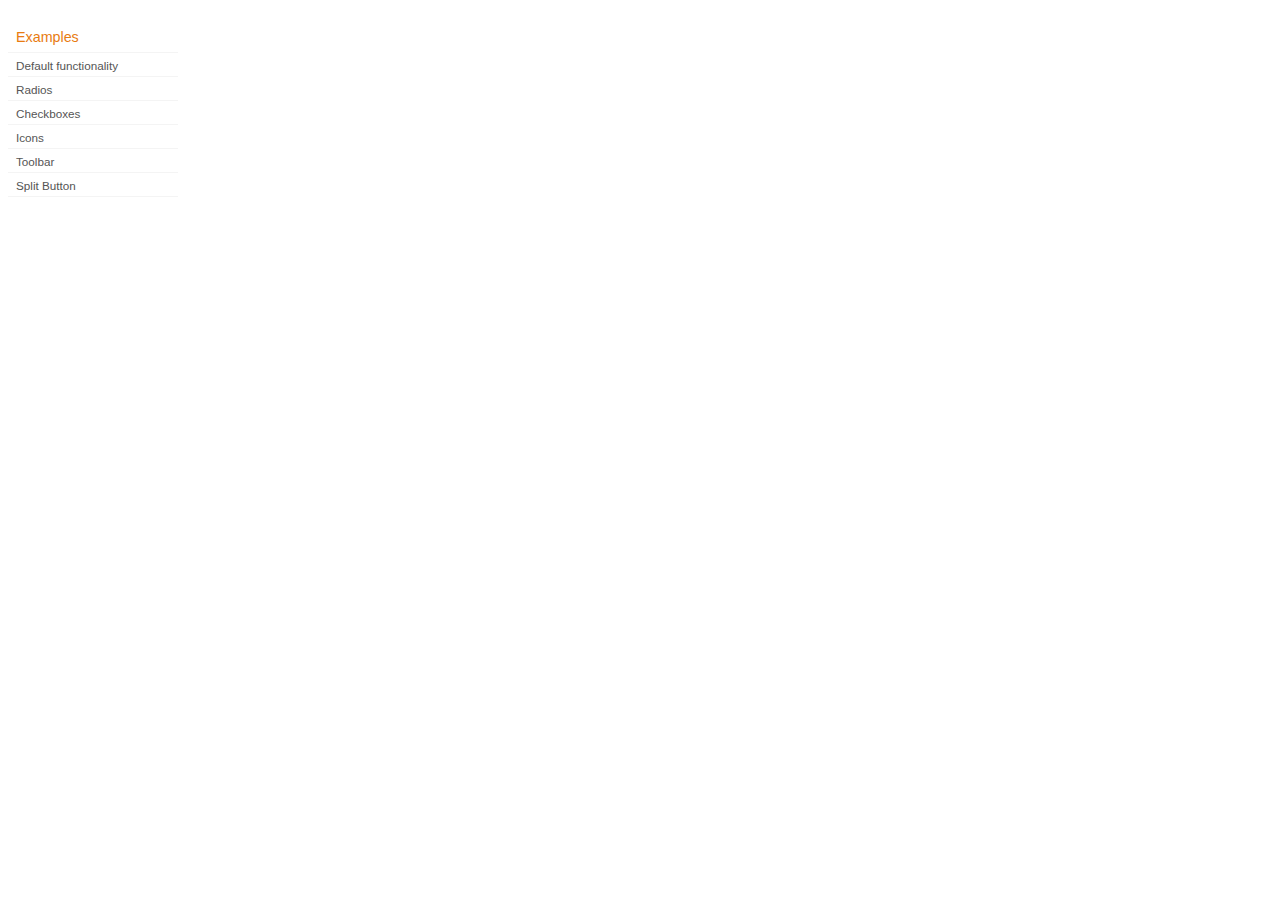
<file: static/lib/development-bundle/demos/button/index.html>
<!DOCTYPE html>
<html lang="en">
<head>
	<meta charset="utf-8">
	<title>jQuery UI Button Demos</title>
	<link rel="stylesheet" href="../demos.css">
</head>
<body>

<div class="demos-nav">
	<h4>Examples</h4>
	<ul>
		<li class="demo-config-on"><a href="default.html">Default functionality</a></li>
		<li><a href="radio.html">Radios</a></li>
		<li><a href="checkbox.html">Checkboxes</a></li>
		<li><a href="icons.html">Icons</a></li>
		<li><a href="toolbar.html">Toolbar</a></li>
		<li><a href="splitbutton.html">Split Button</a></li>
	</ul>
</div>

</body>
</html>
</file>
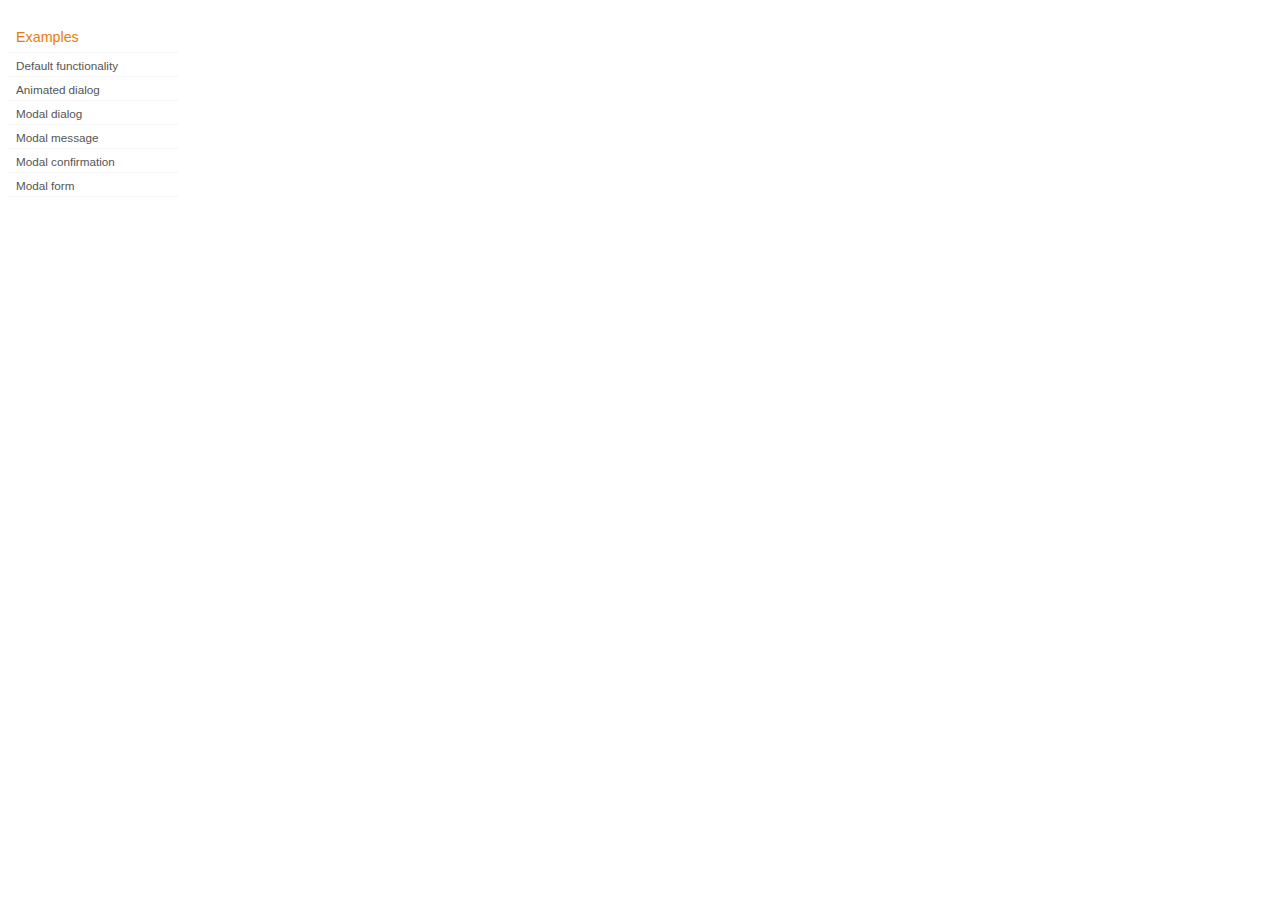
<file: static/lib/development-bundle/demos/dialog/index.html>
<!DOCTYPE html>
<html lang="en">
<head>
	<meta charset="utf-8">
	<title>jQuery UI Dialog Demos</title>
	<link rel="stylesheet" href="../demos.css">
</head>
<body>

<div class="demos-nav">
	<h4>Examples</h4>
	<ul>
		<li class="demo-config-on"><a href="default.html">Default functionality</a></li>
		<li><a href="animated.html">Animated dialog</a></li>
		<li><a href="modal.html">Modal dialog</a></li>
		<li><a href="modal-message.html">Modal message</a></li>
		<li><a href="modal-confirmation.html">Modal confirmation</a></li>
		<li><a href="modal-form.html">Modal form</a></li>
	</ul>
</div>

</body>
</html>
</file>
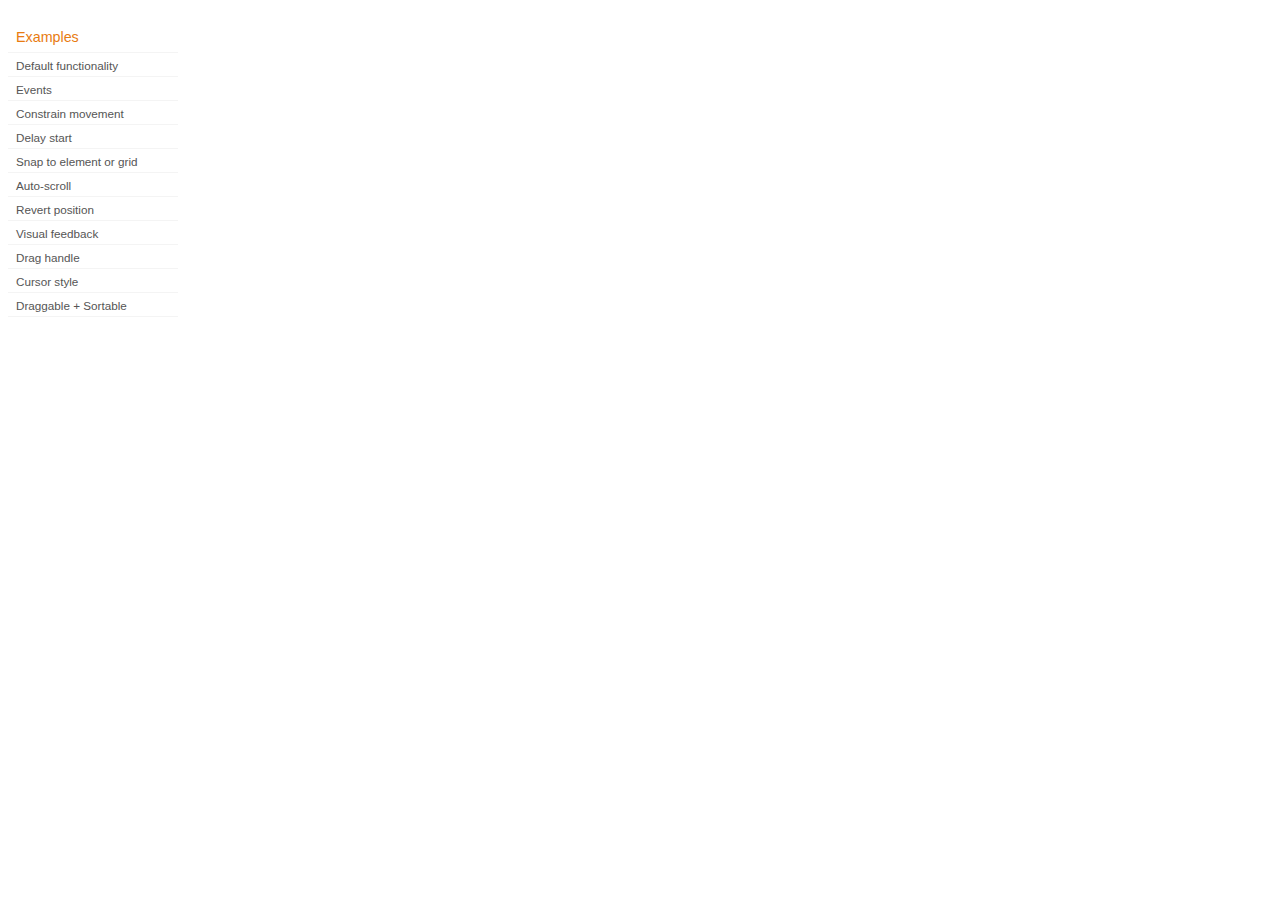
<file: static/lib/development-bundle/demos/draggable/index.html>
<!DOCTYPE html>
<html lang="en">
<head>
	<meta charset="utf-8">
	<title>jQuery UI Draggable Demos</title>
	<link rel="stylesheet" href="../demos.css">
</head>
<body>

<div class="demos-nav">
	<h4>Examples</h4>
	<ul>
		<li class="demo-config-on"><a href="default.html">Default functionality</a></li>
		<li><a href="events.html">Events</a></li>
		<li><a href="constrain-movement.html">Constrain movement</a></li>
		<li><a href="delay-start.html">Delay start</a></li>
		<li><a href="snap-to.html">Snap to element or&#160;grid</a></li>
		<li><a href="scroll.html">Auto-scroll</a></li>
		<li><a href="revert.html">Revert position</a></li>
		<li><a href="visual-feedback.html">Visual feedback</a></li>
		<li><a href="handle.html">Drag handle</a></li>
		<li><a href="cursor-style.html">Cursor style</a></li>
		<li><a href="sortable.html">Draggable + Sortable</a></li>
	</ul>
</div>

</body>
</html>
</file>
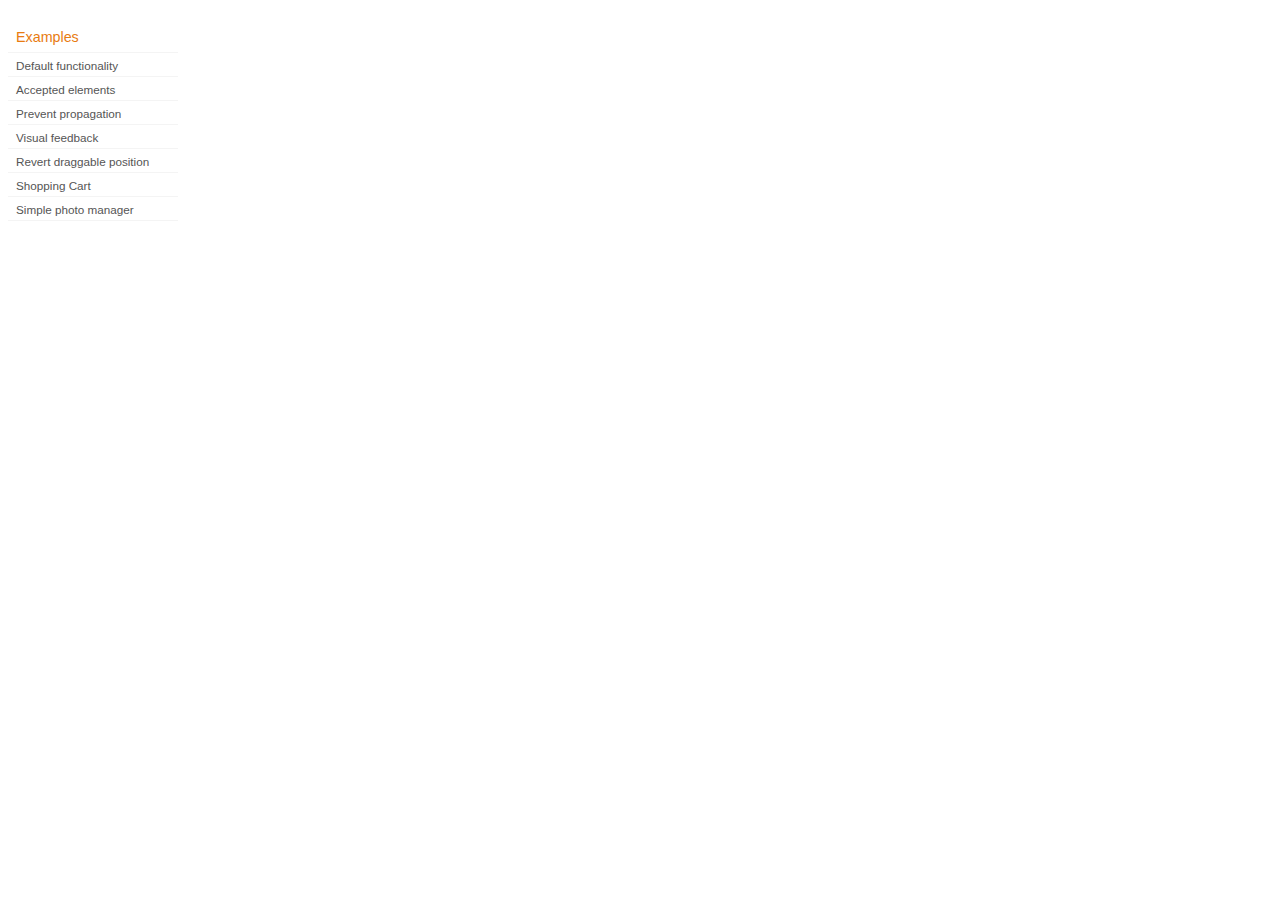
<file: static/lib/development-bundle/demos/droppable/index.html>
<!DOCTYPE html>
<html lang="en">
<head>
	<meta charset="utf-8">
	<title>jQuery UI Droppable Demos</title>
	<link rel="stylesheet" href="../demos.css">
</head>
<body>

<div class="demos-nav">
	<h4>Examples</h4>
	<ul>
		<li class="demo-config-on"><a href="default.html">Default functionality</a></li>
		<li><a href="accepted-elements.html">Accepted elements</a></li>
		<li><a href="propagation.html">Prevent propagation</a></li>
		<li><a href="visual-feedback.html">Visual feedback</a></li>
		<li><a href="revert.html">Revert draggable position</a></li>
		<li><a href="shopping-cart.html">Shopping Cart</a></li>
		<li><a href="photo-manager.html">Simple photo manager</a></li>
	</ul>
</div>

</body>
</html>
</file>
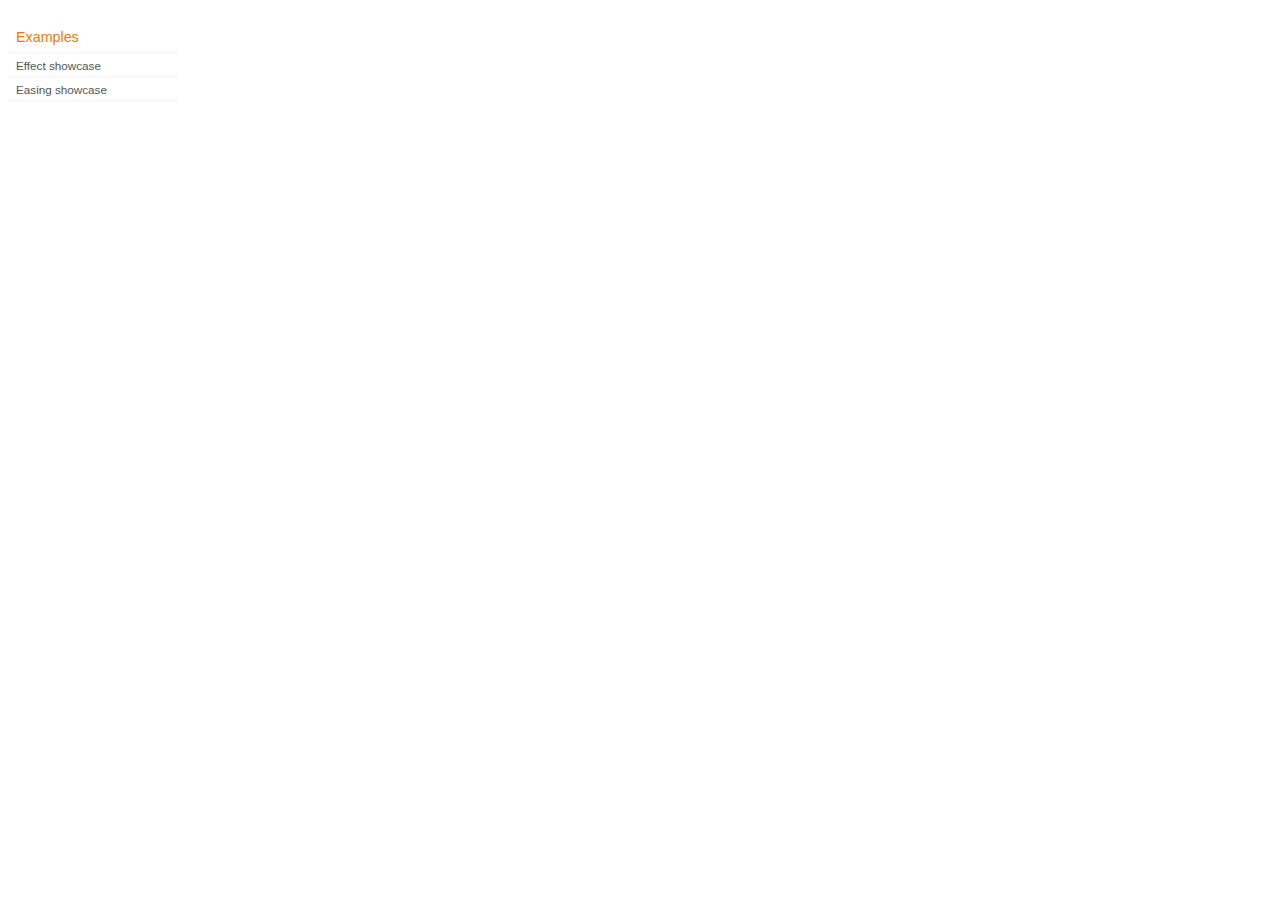
<file: static/lib/development-bundle/demos/effect/index.html>
<!DOCTYPE html>
<html lang="en">
<head>
	<meta charset="utf-8">
	<title>jQuery UI Effects Demos</title>
	<link rel="stylesheet" href="../demos.css">
</head>
<body>

<div class="demos-nav">
	<h4>Examples</h4>
	<ul>
		<li class="demo-config-on"><a href="default.html">Effect showcase</a></li>
		<li><a href="easing.html">Easing showcase</a></li>
	</ul>
</div>

</body>
</html>
</file>
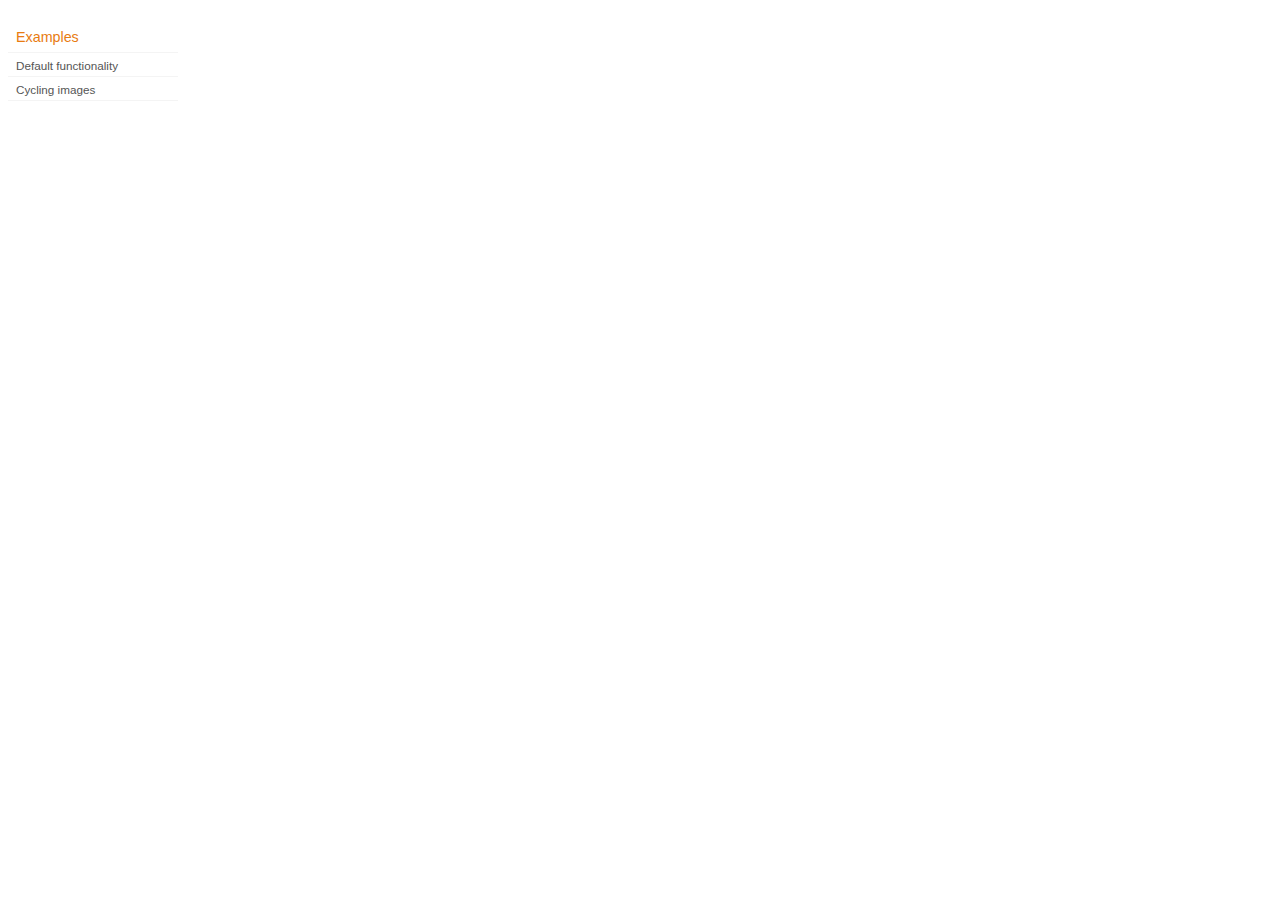
<file: static/lib/development-bundle/demos/position/index.html>
<!DOCTYPE html>
<html lang="en">
<head>
	<meta charset="utf-8">
	<title>jQuery UI Position Demo</title>
	<link rel="stylesheet" href="../demos.css">
</head>
<body>

<div class="demos-nav">
	<h4>Examples</h4>
	<ul>
		<li class="demo-config-on"><a href="default.html">Default functionality</a></li>
		<li><a href="cycler.html">Cycling images</a></li>
	</ul>
</div>

</body>
</html>
</file>
<file: static/lib/development-bundle/demos/demos.css>
body {
	font-size: 62.5%;
}

table {
	font-size: 1em;
}

/* Site
   -------------------------------- */

body {
	font-family: "Trebuchet MS", "Helvetica", "Arial",  "Verdana", "sans-serif";
}

/* Layout
   -------------------------------- */

.layout-grid {
	width: 960px;
}

.layout-grid td {
	vertical-align: top;
}

.layout-grid td.left-nav {
	width: 140px;
}

.layout-grid td.normal {
	border-left: 1px solid #eee;
	padding: 20px 24px;
	font-family: "Trebuchet MS", "Helvetica", "Arial",  "Verdana", "sans-serif";
}

.layout-grid td.demos {
	background: url('/images/demos_bg.jpg') no-repeat;
	height: 337px;
	overflow: hidden;
}

/* Normal
   -------------------------------- */

.normal h3,
.normal h4 {
	margin: 0;
	font-weight: normal;
}

.normal h3 {
	padding: 0 0 9px;
	font-size: 1.8em;
}

.normal h4 {
	padding-bottom: 21px;
	border-bottom: 1px dashed #999;
	font-size: 1.2em;
	font-weight: bold;
}

.normal p {
	font-size: 1.2em;
}

/* Demos */

.demos-nav, .demos-nav dt, .demos-nav dd, .demos-nav ul, .demos-nav li {
	margin: 0;
	padding: 0
}

.demos-nav {
	float: left;
	width: 170px;
	font-size: 1.3em;
}

.demos-nav dt,
.demos-nav h4 {
	margin: 0;
	padding: 0;
	font: normal 1.1em "Trebuchet MS", "Helvetica", "Arial",  "Verdana", "sans-serif";
	color: #e87b10;
}

.demos-nav dt,
.demos-nav h4 {
	margin-top: 1.5em;
	margin-bottom: 0;
	padding-left: 8px;
	padding-bottom:5px;
	line-height: 1.2em;
	border-bottom: 1px solid #F4F4F4;
}

.demos-nav dd a,
.demos-nav li a {
	border-bottom: 1px solid #F4F4F4;
	display:block;
	padding: 4px 3px 4px 8px;
	font-size: 90%;
	text-decoration: none;
	color: #555 ;
	margin:2px 0;
	height:13px;
}

.demos-nav dd a:hover,
.demos-nav dd a:focus,
.demos-nav dd a:hover,
.demos-nav dd a:focus {
	background: #f3f3f3;
	color:#000;
	-moz-border-radius: 5px; -webkit-border-radius: 5px;
}
 .demos-nav dd a.selected {
	background: #555;
	color:#ffffff;
	-moz-border-radius: 5px; -webkit-border-radius: 5px;
}


/* new styles for demo pages, added by Filament 12.29.08
eventually we should convert the font sizes to ems -- using px for now to minimize style conflicts
*/

.normal h3.demo-header { font-size:32px; padding:0 0 5px; border-bottom:1px solid #eee; text-transform: capitalize; }
.normal h4.demo-subheader { font-size:10px; text-transform: uppercase; color:#999; padding:8px 0 3px; border:0; margin:0; }
.normal a:link,
.normal a:visited { color:#1b75bb; text-decoration:none; }
.normal a:hover,
.normal a:active { color:#0b559b; }

#demo-config { padding:20px 0 0; }

#demo-frame { float:left; width:540px; height:380px; border:1px solid #ddd; overflow: auto; position: relative; }
#demo-frame h3, #demo-frame h4 { padding: 0; font-weight: bold; font-size: 1em; }

#demo-config-menu { float:right; width:180px;  }
#demo-config-menu h4 { font-size:13px; color:#666; font-weight:normal; border:0; padding-left:18px; }

#demo-config-menu ul { list-style: none; padding: 0; margin: 0; }

#demo-config-menu li { font-size:12px; padding:0 0 0 10px; margin:3px 0; zoom: 1; }

#demo-config-menu li a:link,
#demo-config-menu li a:visited { display:block; padding:1px 8px 4px; border-bottom:1px dotted #b3b3b3; }
* html #demo-config-menu li a:link,
* html #demo-config-menu li a:visited { padding:1px 8px 2px; }
#demo-config-menu li a:hover,
#demo-config-menu li a:active { background-color:#f6f6f6; }

#demo-config-menu li.demo-config-on { background: url(images/demo-config-on-tile.gif) repeat-x left center; }

#demo-config-menu li.demo-config-on a:link,
#demo-config-menu li.demo-config-on a:visited,
#demo-config-menu li.demo-config-on a:hover,
#demo-config-menu li.demo-config-on a:active { background: url(images/demo-config-on.gif) no-repeat left; padding-left:18px; color:#fff; border:0; margin-left:-10px; margin-top: 0px; margin-bottom: 0px; }

#demo-source, #demo-notes {
	clear: both;
	padding: 20px 0 0;
	font-size: 1.3em;
}

#demo-notes { width:520px; color:#333; font-size: 1em; }
#demo-notes p code, .demo-description p code { padding: 0; font-weight: bold; }
#demo-source pre, #demo-source code { padding: 0; }
code, pre { padding:8px 0 8px 20px ; font-size: 1.2em; line-height:130%;  }

#demo-source a:link,
#demo-source a:visited,
#demo-source a:hover,
#demo-source a:active { font-size:12px; padding-left:13px; background-position: left center; background-repeat: no-repeat; }

#demo-source a.source-open:link,
#demo-source a.source-open:visited,
#demo-source a.source-open:hover,
#demo-source a.source-open:active { background-image: url(images/demo-spindown-open.gif); }

#demo-source a.source-closed:link,
#demo-source a.source-closed:visited,
#demo-source a.source-closed:hover,
#demo-source a.source-closed:active { background-image: url(images/demo-spindown-closed.gif); }

div.demo {
	padding:12px;
	font-family: "Trebuchet MS", "Arial", "Helvetica", "Verdana", "sans-serif";
}

div.demo h3.docs { clear:left; font-size:12px; font-weight:normal; padding:0 0 1em; margin:0; }

div.demo-description {
	clear:both;
	padding:12px;
	font-family: "Trebuchet MS", "Arial", "Helvetica", "Verdana", "sans-serif";
	font-size: 1.3em;
	line-height: 1.4em;
}

.ui-draggable, .ui-droppable {
	background-position: top left;
}

.left-nav .demos-nav {
	padding-right: 10px;
}

#demo-link { font-size:11px;  padding-top: 6px; clear: both; overflow: hidden; }
#demo-link a span.ui-icon { float:left; margin-right:3px; }

/* Component containers
----------------------------------*/
#widget-docs .ui-widget { font-family: Trebuchet MS,Verdana,Arial,sans-serif; font-size: 1em; }
#widget-docs .ui-widget input, #widget-docs .ui-widget select, #widget-docs .ui-widget textarea, #widget-docs .ui-widget button { font-family: Trebuchet MS,Verdana,Arial,sans-serif; font-size: 1em; }
#widget-docs .ui-widget-header { border: 1px solid #ffffff; background: #464646 url(images/464646_40x100_textures_01_flat_100.png) 50% 50% repeat-x; color: #ffffff; font-weight: bold; }
#widget-docs .ui-widget-header a { color: #ffffff; }
#widget-docs .ui-widget-content { border: 1px solid #ffffff; background: #ffffff url(images/ffffff_40x100_textures_01_flat_75.png) 50% 50% repeat-x; color: #222222; }
#widget-docs .ui-widget-content a { color: #222222; }

/* Interaction states
----------------------------------*/
#widget-docs .ui-state-default, #widget-docs .ui-widget-content #widget-docs .ui-state-default { border: 1px solid #666666; background: #555555 url(images/555555_40x100_textures_03_highlight_soft_75.png) 50% 50% repeat-x; font-weight: normal; color: #ffffff; outline: none; }
#widget-docs .ui-state-default a { color: #ffffff; text-decoration: none; outline: none; }
#widget-docs .ui-state-hover, #widget-docs .ui-widget-content #widget-docs .ui-state-hover, #widget-docs .ui-state-focus, #widget-docs .ui-widget-content #widget-docs .ui-state-focus { border: 1px solid #666666; background: #444444 url(images/444444_40x100_textures_03_highlight_soft_60.png) 50% 50% repeat-x; font-weight: normal; color: #ffffff; outline: none; }
#widget-docs .ui-state-hover a { color: #ffffff; text-decoration: none; outline: none; }
#widget-docs .ui-state-active, #widget-docs .ui-widget-content #widget-docs .ui-state-active { border: 1px solid #666666; background: #ffffff url(images/ffffff_40x100_textures_01_flat_65.png) 50% 50% repeat-x; font-weight: normal; color: #F6921E; outline: none; }
#widget-docs .ui-state-active a { color: #F6921E; outline: none; text-decoration: none; }

/* Interaction Cues
----------------------------------*/
#widget-docs .ui-state-highlight, #widget-docs .ui-widget-content #widget-docs .ui-state-highlight {border: 1px solid #fcefa1; background: #fbf9ee url(images/fbf9ee_40x100_textures_02_glass_55.png) 50% 50% repeat-x; color: #363636; }
#widget-docs .ui-state-error, #widget-docs .ui-widget-content #widget-docs .ui-state-error {border: 1px solid #cd0a0a; background: #fef1ec url(images/fef1ec_40x100_textures_05_inset_soft_95.png) 50% bottom repeat-x; color: #cd0a0a; }
#widget-docs .ui-state-error-text, #widget-docs .ui-widget-content #widget-docs .ui-state-error-text { color: #cd0a0a; }
#widget-docs .ui-state-disabled, #widget-docs .ui-widget-content #widget-docs .ui-state-disabled { opacity: .35; filter:Alpha(Opacity=35); background-image: none; }
#widget-docs .ui-priority-primary, #widget-docs .ui-widget-content #widget-docs .ui-priority-primary { font-weight: bold; }
#widget-docs .ui-priority-secondary, #widget-docs .ui-widget-content #widget-docs .ui-priority-secondary { opacity: .7; filter:Alpha(Opacity=70); font-weight: normal; }

/* Icons
----------------------------------*/

/* states and images */
#demo-frame-wrapper .ui-icon, #widget-docs .ui-icon { width: 16px; height: 16px; background-image: url(images/222222_256x240_icons_icons.png); }
#widget-docs .ui-widget-content .ui-icon {background-image: url(images/222222_256x240_icons_icons.png); }
#widget-docs .ui-widget-header .ui-icon {background-image: url(images/222222_256x240_icons_icons.png); }
#widget-docs .ui-state-default .ui-icon { background-image: url(images/888888_256x240_icons_icons.png); }
#widget-docs .ui-state-hover .ui-icon, #widget-docs .ui-state-focus .ui-icon {background-image: url(images/454545_256x240_icons_icons.png); }
#widget-docs .ui-state-active .ui-icon {background-image: url(images/454545_256x240_icons_icons.png); }
#widget-docs .ui-state-highlight .ui-icon {background-image: url(images/2e83ff_256x240_icons_icons.png); }
#widget-docs .ui-state-error .ui-icon, #widget-docs .ui-state-error-text .ui-icon {background-image: url(images/cd0a0a_256x240_icons_icons.png); }


/* Misc visuals
----------------------------------*/

/* Corner radius */
#widget-docs .ui-corner-tl { -moz-border-radius-topleft: 4px; -webkit-border-top-left-radius: 4px; }
#widget-docs .ui-corner-tr { -moz-border-radius-topright: 4px; -webkit-border-top-right-radius: 4px; }
#widget-docs .ui-corner-bl { -moz-border-radius-bottomleft: 4px; -webkit-border-bottom-left-radius: 4px; }
#widget-docs .ui-corner-br { -moz-border-radius-bottomright: 4px; -webkit-border-bottom-right-radius: 4px; }
#widget-docs .ui-corner-top { -moz-border-radius-topleft: 4px; -webkit-border-top-left-radius: 4px; -moz-border-radius-topright: 4px; -webkit-border-top-right-radius: 4px; }
#widget-docs .ui-corner-bottom { -moz-border-radius-bottomleft: 4px; -webkit-border-bottom-left-radius: 4px; -moz-border-radius-bottomright: 4px; -webkit-border-bottom-right-radius: 4px; }
#widget-docs .ui-corner-right {  -moz-border-radius-topright: 4px; -webkit-border-top-right-radius: 4px; -moz-border-radius-bottomright: 4px; -webkit-border-bottom-right-radius: 4px; }
#widget-docs .ui-corner-left { -moz-border-radius-topleft: 4px; -webkit-border-top-left-radius: 4px; -moz-border-radius-bottomleft: 4px; -webkit-border-bottom-left-radius: 4px; }
#widget-docs .ui-corner-all { -moz-border-radius: 4px; -webkit-border-radius: 4px; }

/* Overlays */
#widget-docs .ui-widget-overlay { background: #aaaaaa url(images/aaaaaa_40x100_textures_01_flat_0.png) 50% 50% repeat-x; opacity: .30;filter:Alpha(Opacity=30); }
#widget-docs .ui-widget-shadow { margin: -8px 0 0 -8px; padding: 8px; background: #aaaaaa url(images/aaaaaa_40x100_textures_01_flat_0.png) 50% 50% repeat-x; opacity: .30;filter:Alpha(Opacity=30); -moz-border-radius: 8px; -webkit-border-radius: 8px; }

/*
----------------------------------*/

#widget-docs { margin:20px 0 0; border: none; }

#widget-docs h2, #widget-docs h3, #widget-docs h4, #widget-docs p, #widget-docs ul, #widget-docs code { margin:0; padding:0; }
#widget-docs code { display:block; color:#444; font-size:.9em; margin:0 0 1em; }
#widget-docs code strong { color:#000; }
#widget-docs p { margin:0 3em 1.2em 0; }
#widget-docs p.intro { font-size:13px; color:#666; line-height:1.3; }
#widget-docs ul { list-style-type: none; }

#widget-docs h2 { font-size:16px; margin:1.2em 0 .5em; }
#widget-docs h3 { font-size:14px; color:#e6820E; margin:1.5em 0 .5em; }
.normal #widget-docs h4 { font-size:12px; color:#000; border:0; margin:0 0 .5em; }

#docs-overview-main { width:400px; }
#docs-overview-sidebar { float:right; width:200px; }
#docs-overview-sidebar a span { color:#666; }
#widget-docs #docs-overview-main p { margin-right:0; }
#widget-docs #docs-overview-sidebar h4 { padding-left:0; }

.docs-list-header { float:left; width:100%; margin:10px 0 0; border-bottom:1px solid #eee; }
#widget-docs .docs-list-header h2 { float:left; margin:0; }
#widget-docs .docs-list-header p { float:right; margin:5px 0; font-size:11px; }

.docs-list { float:left; width:100%; padding:0 0 10px; }
.docs-list .param-header { float:left; clear:left; width:100%; padding:8px 0; border-top:1px solid #eee; }
#widget-docs .param-header h3, #widget-docs .param-header p { margin:0; float:left; }
#widget-docs .param-header h3 { width:50%; }
#widget-docs .param-header h3 span { background: url(images/demo-spindown-closed.gif) no-repeat left; padding-left:13px; }
#widget-docs .param-open .param-header h3 span { background: url(images/demo-spindown-open.gif) no-repeat left; }
#widget-docs .param-header p { width:24%; }
#widget-docs .param-header p.param-type span { background: url(images/icon-docs-info.gif) no-repeat left; cursor:pointer; border-bottom:1px dashed #ccc; padding-left:15px; }

.param-details { padding-left:13px; }
.param-args { margin:0 0 1.5em; border-top:1px dotted #ccc;}
.param-args td { padding:3px 30px 3px 5px; border-bottom:1px dotted #ccc;  }


/* overrides for ui-tab styles */
#widget-docs ul.ui-tabs-nav { padding:0 0 0 8px; }
#widget-docs .ui-tabs-nav li { margin:5px 5px 0 0; }

#widget-docs .ui-tabs-nav li a:link,
#widget-docs .ui-tabs-nav li a:visited,
#widget-docs .ui-tabs-nav li a:hover,
#widget-docs .ui-tabs-nav li a:active { font-size:14px; padding:4px 1.2em 3px; color:#fff; }

#widget-docs .ui-tabs-nav li.ui-tabs-selected a:link,
#widget-docs .ui-tabs-nav li.ui-tabs-selected a:visited,
#widget-docs .ui-tabs-nav li.ui-tabs-selected a:hover,
#widget-docs .ui-tabs-nav li.ui-tabs-selected a:active { color:#e6820E; }

#widget-docs .ui-tabs-panel { padding:20px 9px; font-size:12px; line-height:1.4; color:#000; }

#widget-docs .ui-widget-content a:link,
#widget-docs .ui-widget-content a:visited { color:#1b75bb; text-decoration:none; }
#widget-docs .ui-widget-content a:hover,
#widget-docs .ui-widget-content a:active { color:#0b559b; }
</file>
